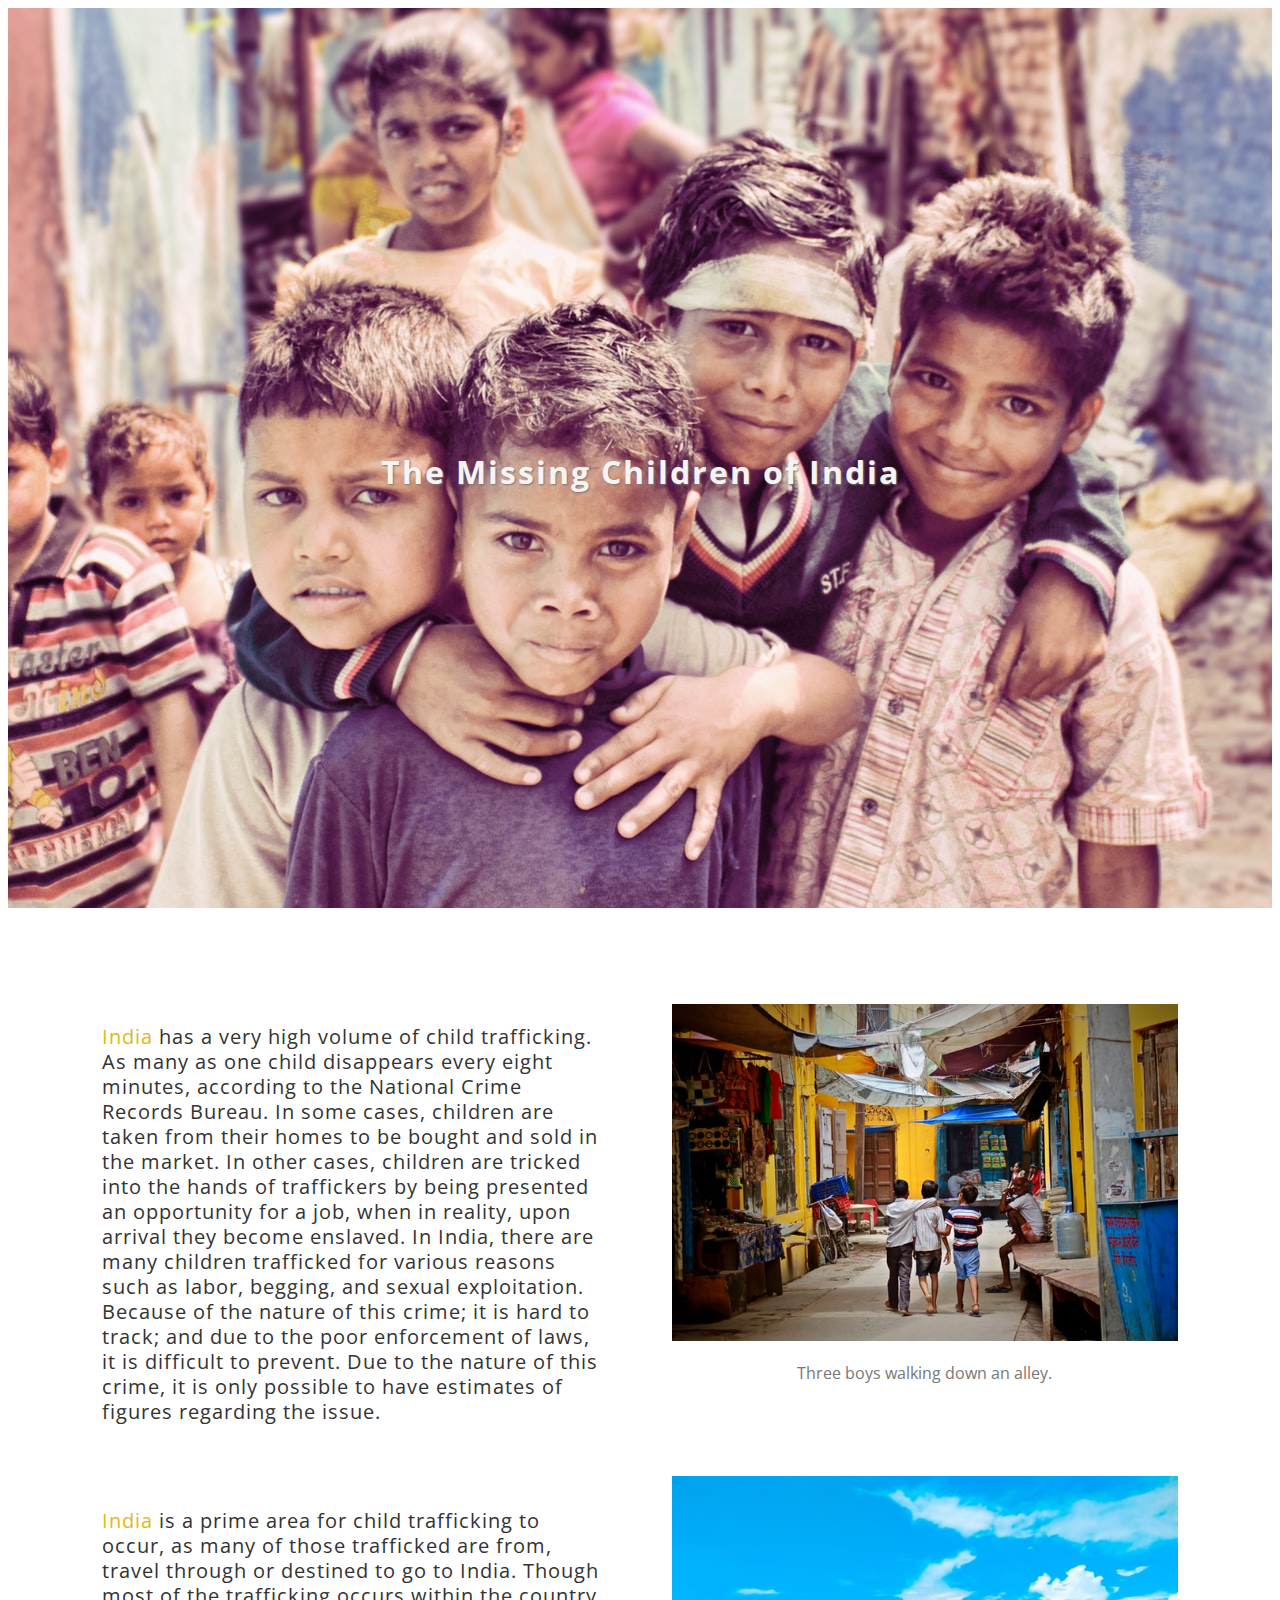
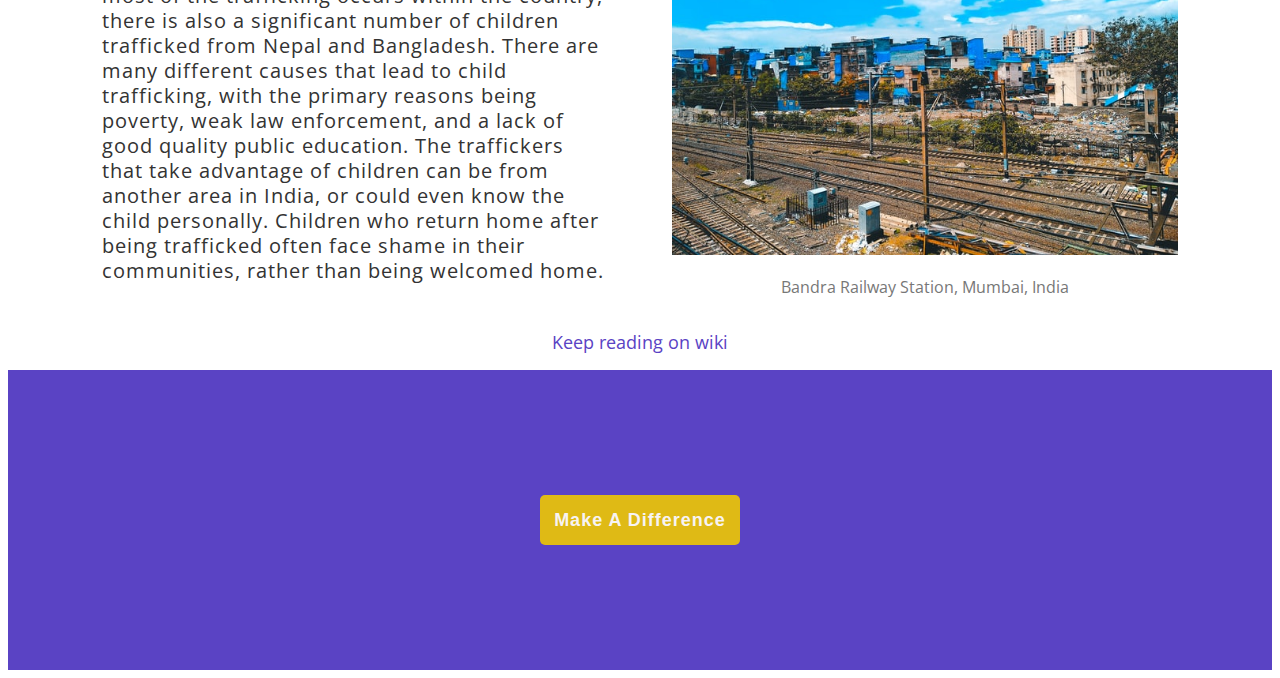
<file: index.html>
<!DOCTYPE html>
<html lang="en">
<head>
    <meta charset="UTF-8">
    <meta http-equiv="X-UA-Compatible" content="IE=edge">
    <meta name="viewport" content="width=device-width, initial-scale=1.0">
    <link rel="stylesheet" href="style.css">
    <title>A tribute to the missing children of India</title>
</head>
<body>
    <section id="top-container">
        <div id="top-inner">
            <div id="img-caption">
                <h1 id="title">
                    The Missing Children of India
                </h1>
            </div>
            <div class="background-image"></div>
        </div>
    </section>
    <div id="infographic-container">
        <div class="flourish-embed flourish-chart" data-src="visualisation/4248517"><script src="https://public.flourish.studio/resources/embed.js"></script></div>
    </div>
    <section id="main">
        <div class="info-div">
        <p id="tribute-info">
            <span class="highlight">India</span> has a very high volume of child trafficking. As many as one child disappears every eight minutes, according to the National Crime Records Bureau. In some cases, children are taken from their homes to be bought and sold in the market. In other cases, children are tricked into the hands of traffickers by being presented an opportunity for a job, when in reality, upon arrival they become enslaved. In India, there are many children trafficked for various reasons such as labor, begging, and sexual exploitation. Because of the nature of this crime; it is hard to track; and due to the poor enforcement of laws, it is difficult to prevent. Due to the nature of this crime, it is only possible to have estimates of figures regarding the issue.
        </p>
    </div>
        <div id="img-div" class="img-container">
            <img id="image" src="images/2.jpg" alt="Three Indian Kids">
            <p id="img-caption">Three boys walking down an alley.</p>
        </div>
        <div class="info-div">
        <p id="tribute-info">
            <span class="highlight">India</span> is a prime area for child trafficking to occur, as many of those trafficked are from, travel through or destined to go to India. Though most of the trafficking occurs within the country, there is also a significant number of children trafficked from Nepal and Bangladesh. There are many different causes that lead to child trafficking, with the primary reasons being poverty, weak law enforcement, and a lack of good quality public education. The traffickers that take advantage of children can be from another area in India, or could even know the child personally. Children who return home after being trafficked often face shame in their communities, rather than being welcomed home.
        </p>
    </div>
    <div class="img-container">
        <img id="image" src="images/3.jpg" alt="Bandra Railway Station, Mumbai, Ind">
        <p id="img-caption">Bandra Railway Station, Mumbai, India</p>
    </div>
    <a id="article-link" href="https://en.wikipedia.org/wiki/Child_trafficking_in_India" target="_blank">Keep reading on wiki</a>
    </section>

    <footer>
        <a id="tribute-link" href="https://www.ishafoundation.org/Donate/Support-Child-Education-Charitable-Contributions.isa" target="_blank">
        <button>Make A Difference</button>
        </a>
    </footer>

</body>
</html>
</file>
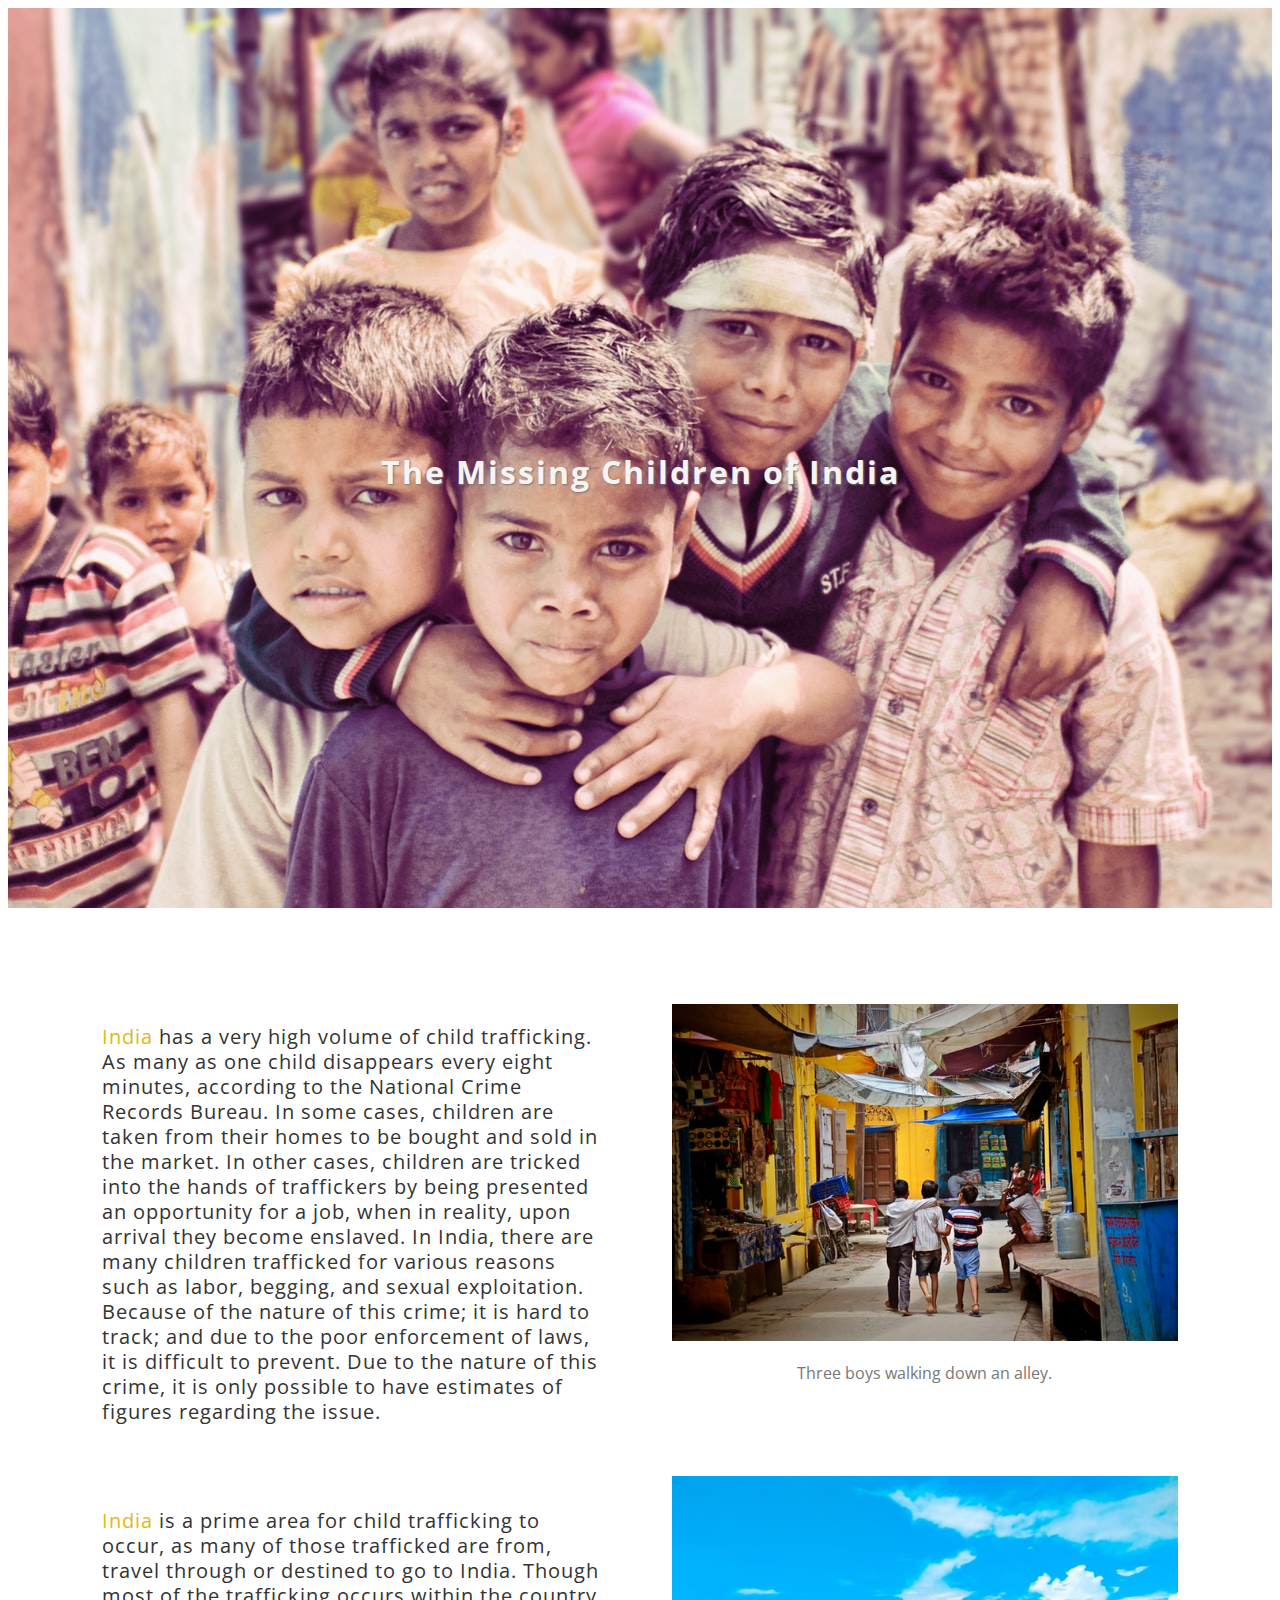
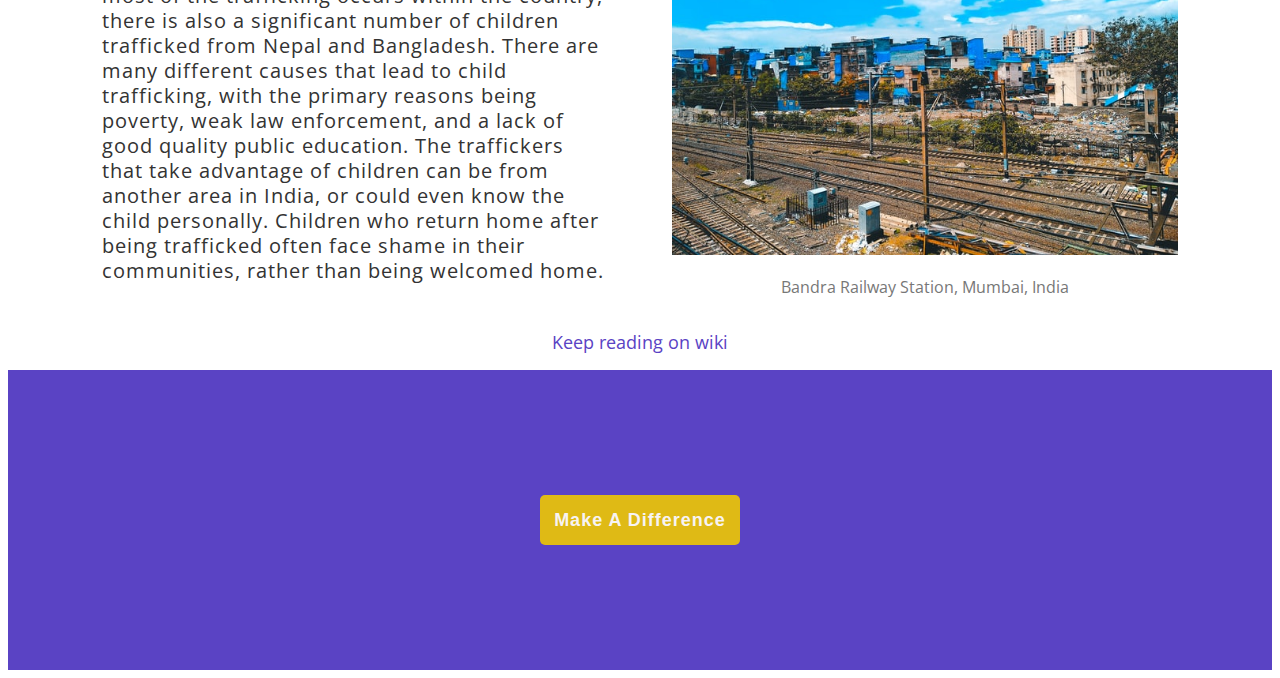
<file: text.html>
<!DOCTYPE html>
<html lang="en">
<head>
    <meta charset="UTF-8">
    <meta http-equiv="X-UA-Compatible" content="IE=edge">
    <meta name="viewport" content="width=device-width, initial-scale=1.0">
    <link rel="stylesheet" href="style.css">
    <title>A Tribute to Nature</title>
</head>
<body>


    <section id="top-container">
        <div id="top-inner">
            <div id="img-caption">
                <h1 id="title">
                    The Missing Children of India
                </h1>
            </div>
            <div class="background-image"></div>
        </div>
    </section>

    <section id="main">
        <div class="info-div">
        <p id="tribute-info">
            <span class="highlight">India</span> has a very high volume of child trafficking. As many as one child disappears every eight minutes, according to the National Crime Records Bureau. In some cases, children are taken from their homes to be bought and sold in the market. In other cases, children are tricked into the hands of traffickers by being presented an opportunity for a job, when in reality, upon arrival they become enslaved. In India, there are many children trafficked for various reasons such as labor, begging, and sexual exploitation. Because of the nature of this crime; it is hard to track; and due to the poor enforcement of laws, it is difficult to prevent. Due to the nature of this crime, it is only possible to have estimates of figures regarding the issue.
        </p>
    </div>
        <div id="img-div" class="img-container">
            <img id="image" src="images/2.jpg" alt="Three Indian Kids">
            <p id="img-caption">Three boys walking down an alley.</p>
        </div>
        <div class="info-div">
        <p id="tribute-info">
            <span class="highlight">India</span> is a prime area for child trafficking to occur, as many of those trafficked are from, travel through or destined to go to India. Though most of the trafficking occurs within the country, there is also a significant number of children trafficked from Nepal and Bangladesh. There are many different causes that lead to child trafficking, with the primary reasons being poverty, weak law enforcement, and a lack of good quality public education. The traffickers that take advantage of children can be from another area in India, or could even know the child personally. Children who return home after being trafficked often face shame in their communities, rather than being welcomed home.
        </p>
    </div>
    <div class="img-container">
        <img id="image" src="images/3.jpg" alt="Bandra Railway Station, Mumbai, Ind">
        <p id="img-caption">Bandra Railway Station, Mumbai, India</p>
    </div>
    <a id="article-link" href="https://en.wikipedia.org/wiki/Child_trafficking_in_India" target="_blank">Keep reading on wiki</a>
    </section>

    <footer>
        <a id="tribute-link" href="https://www.ishafoundation.org/Donate/Support-Child-Education-Charitable-Contributions.isa" target="_blank">
        <button>Make A Difference</button>
        </a>
    </footer>

</body>
</html>
</file>
<file: style.css>
@import url('https://fonts.googleapis.com/css2?family=Open+Sans&family=Roboto&display=swap');
body {
  font-family: 'Open Sans', sans-serif;
}

#title {
  color: rgb(247, 243, 243);
  text-shadow: #777 1px 1px 2px;
  letter-spacing: 2px;
  font-size: 2rem;
  font-weight: bold;
  text-align: center;
  position: absolute;
  left: 50%;
  top: 50%;
  transform: translate(-50%, -50%);
}

.background-image {
  background-image: url("images/alley_india.jpg");
  width: 100%;
  height: 100vh;
  background-repeat: no-repeat;
  background-position: center;
}

#main {
  display: flex;
  flex-direction: row;
  flex-wrap: wrap;
  justify-content: center;
  margin-top: 5rem;
}

@media screen and (max-width: 1174px) {
  #main {
    display: flex;
    flex-direction: column;
  }
}

#main div {
  width: 40%;
  margin: 1rem 2rem;
}

.info-div {
  text-align: left;
  color: #333;
  width: 600px ;
  font-size: 20px;
  letter-spacing: 1px;
  line-height: 25px;
  display: flex;
  align-items: center;
}

#img-div {
  width: 500px;
}

#image {
  width: 100%;
  height: auto;
}

#img-caption {
  text-align: center;
  color: #777;
}

@media screen and (max-width: 1024px) {
  #main {
    display: flex;

    flex-direction: column;
  }

  #main div {
    width: 90%;
    margin: 0;
  }

  .info-div {
    padding: 15px;
  }

  .img-container {
    width: 100% !important;
  }
}

footer {
  display: flex;
  flex-direction: column;
  justify-content: center;
  align-items: center;
  background-color: rgb(90, 67, 196);
  height: 300px;
  color: rgb(247, 243, 243);
}

#tribute-link button {
  color: rgb(247, 243, 243);
  border: none;
  font-size: 18px;
  font-weight: bold;
  letter-spacing: 1px;
  text-decoration: none;
  background-color: rgb(223, 186, 21);
  border-radius: 5px;
  height: 50px;
  width: 200px;
  cursor: pointer;
}
#article-link {
  margin-top: 0rem;
  color:  rgb(90, 67, 196);
  text-align: center;
  text-decoration: none;
  margin-bottom: 1rem;
  width: 100%;
  font-size: 18px;
}

.highlight {
  color:rgb(223, 186, 21);
}


#infographic-container  {
  width: 1024px;
  margin: 3rem auto 0rem auto;
}

@media screen and (max-width: 1024px) {
  #infographic-container {
    width: 100%;
  }
}
</file>
